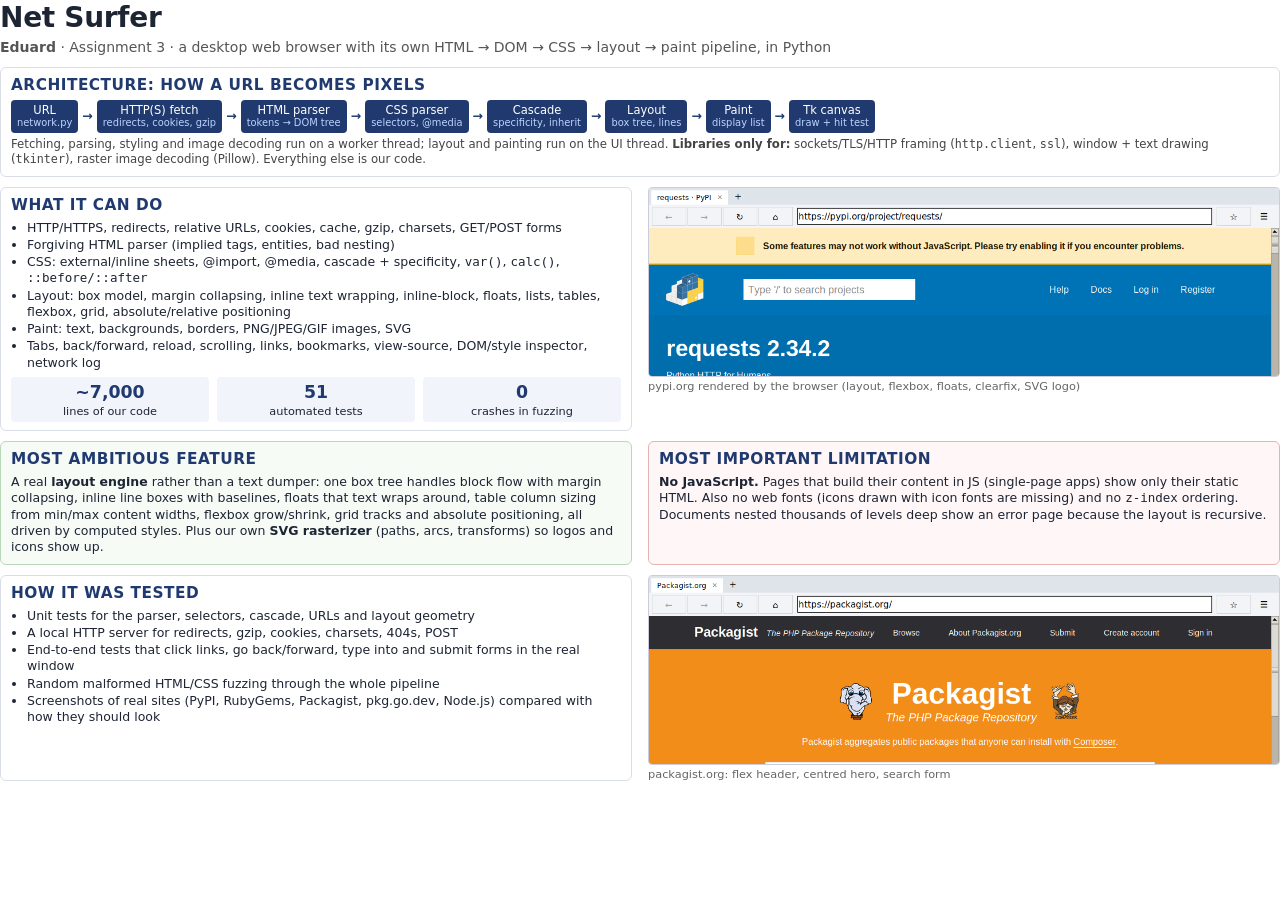
<file: docs/presentation.html>
<!DOCTYPE html>
<html><head><meta charset="utf-8"><title>Net Surfer</title>
<style>
@page { size: A4; margin: 9mm 10mm; }
* { box-sizing: border-box; }
body { font-family: "DejaVu Sans", Helvetica, Arial, sans-serif; color: #1d2433; margin: 0; font-size: 9.4pt; line-height: 1.3; }
h1 { font-size: 21pt; margin: 0; letter-spacing: -0.3px; }
.sub { color: #555; margin: 2px 0 10px; font-size: 10.5pt; }
h2 { font-size: 11.5pt; margin: 0 0 4px; color: #203a70; text-transform: uppercase; letter-spacing: .5px; }
.grid { display: grid; grid-template-columns: 1fr 1fr; gap: 10px 16px; }
.card { border: 1px solid #d8dde8; border-radius: 6px; padding: 8px 10px; }
ul { margin: 0; padding-left: 16px; } li { margin: 1px 0; }
.pipe { display: flex; align-items: center; gap: 4px; flex-wrap: nowrap; margin: 4px 0 2px; }
.stage { background: #203a70; color: white; border-radius: 4px; padding: 4px 6px; font-size: 8.6pt; text-align: center; line-height: 1.2; }
.stage small { display: block; color: #bcd3ff; font-size: 7.4pt; }
.arrow { color: #203a70; font-weight: bold; }
.lib { font-size: 8.8pt; color: #444; margin-top: 4px; }
.shot { width: 100%; height: 190px; object-fit: cover; object-position: top left; border: 1px solid #ccd; border-radius: 4px; display: block; }
.big { font-size: 9.4pt; }
.stats { display: flex; gap: 8px; margin-top: 6px; }
.stat { flex: 1; background: #f1f4fa; border-radius: 4px; padding: 4px; text-align: center; font-size: 8.5pt; }
.stat b { display: block; font-size: 13pt; color: #203a70; }
.warn { border-color: #e6b3b3; background: #fff7f7; }
.amb { border-color: #b9d7b9; background: #f6fbf6; }
</style></head>
<body>
<h1>Net Surfer</h1>
<div class="sub"><b>Eduard</b> &middot; Assignment 3 &middot; a desktop web browser with its own HTML &rarr; DOM &rarr; CSS &rarr; layout &rarr; paint pipeline, in Python</div>

<div class="card" style="margin-bottom:10px">
<h2>Architecture: how a URL becomes pixels</h2>
<div class="pipe">
 <div class="stage">URL<small>network.py</small></div><span class="arrow">&rarr;</span>
 <div class="stage">HTTP(S) fetch<small>redirects, cookies, gzip</small></div><span class="arrow">&rarr;</span>
 <div class="stage">HTML parser<small>tokens &rarr; DOM tree</small></div><span class="arrow">&rarr;</span>
 <div class="stage">CSS parser<small>selectors, @media</small></div><span class="arrow">&rarr;</span>
 <div class="stage">Cascade<small>specificity, inherit</small></div><span class="arrow">&rarr;</span>
 <div class="stage">Layout<small>box tree, lines</small></div><span class="arrow">&rarr;</span>
 <div class="stage">Paint<small>display list</small></div><span class="arrow">&rarr;</span>
 <div class="stage">Tk canvas<small>draw + hit test</small></div>
</div>
<div class="lib">Fetching, parsing, styling and image decoding run on a worker thread; layout and painting run on the UI thread.
<b>Libraries only for:</b> sockets/TLS/HTTP framing (<code>http.client</code>, <code>ssl</code>), window + text drawing (<code>tkinter</code>), raster image decoding (Pillow). Everything else is our code.</div>
</div>

<div class="grid">
<div class="card">
<h2>What it can do</h2>
<ul>
<li>HTTP/HTTPS, redirects, relative URLs, cookies, cache, gzip, charsets, GET/POST forms</li>
<li>Forgiving HTML parser (implied tags, entities, bad nesting)</li>
<li>CSS: external/inline sheets, @import, @media, cascade + specificity, <code>var()</code>, <code>calc()</code>, <code>::before/::after</code></li>
<li>Layout: box model, margin collapsing, inline text wrapping, inline-block, floats, lists, tables, flexbox, grid, absolute/relative positioning</li>
<li>Paint: text, backgrounds, borders, PNG/JPEG/GIF images, SVG</li>
<li>Tabs, back/forward, reload, scrolling, links, bookmarks, view-source, DOM/style inspector, network log</li>
</ul>
<div class="stats"><div class="stat"><b>~7,000</b>lines of our code</div><div class="stat"><b>51</b>automated tests</div><div class="stat"><b>0</b>crashes in fuzzing</div></div>
</div>
<div>
<img class="shot" src="screenshot.png">
<div style="font-size:8.5pt;color:#666;margin-top:2px">pypi.org rendered by the browser (layout, flexbox, floats, clearfix, SVG logo)</div>
</div>

<div class="card amb">
<h2>Most ambitious feature</h2>
<p class="big" style="margin:0">A real <b>layout engine</b> rather than a text dumper: one box tree handles block flow with margin collapsing, inline line boxes with baselines, floats that text wraps around, table column sizing from min/max content widths, flexbox grow/shrink, grid tracks and absolute positioning, all driven by computed styles. Plus our own <b>SVG rasterizer</b> (paths, arcs, transforms) so logos and icons show up.</p>
</div>
<div class="card warn">
<h2>Most important limitation</h2>
<p class="big" style="margin:0"><b>No JavaScript.</b> Pages that build their content in JS (single-page apps) show only their static HTML. Also no web fonts (icons drawn with icon fonts are missing) and no <code>z-index</code> ordering. Documents nested thousands of levels deep show an error page because the layout is recursive.</p>
</div>
<div class="card">
<h2>How it was tested</h2>
<ul>
<li>Unit tests for the parser, selectors, cascade, URLs and layout geometry</li>
<li>A local HTTP server for redirects, gzip, cookies, charsets, 404s, POST</li>
<li>End-to-end tests that click links, go back/forward, type into and submit forms in the real window</li>
<li>Random malformed HTML/CSS fuzzing through the whole pipeline</li>
<li>Screenshots of real sites (PyPI, RubyGems, Packagist, pkg.go.dev, Node.js) compared with how they should look</li>
</ul>
</div>
<div>
<img class="shot" src="screenshot-packagist.png">
<div style="font-size:8.5pt;color:#666;margin-top:2px">packagist.org: flex header, centred hero, search form</div>
</div>
</div>
</body></html>
</file>
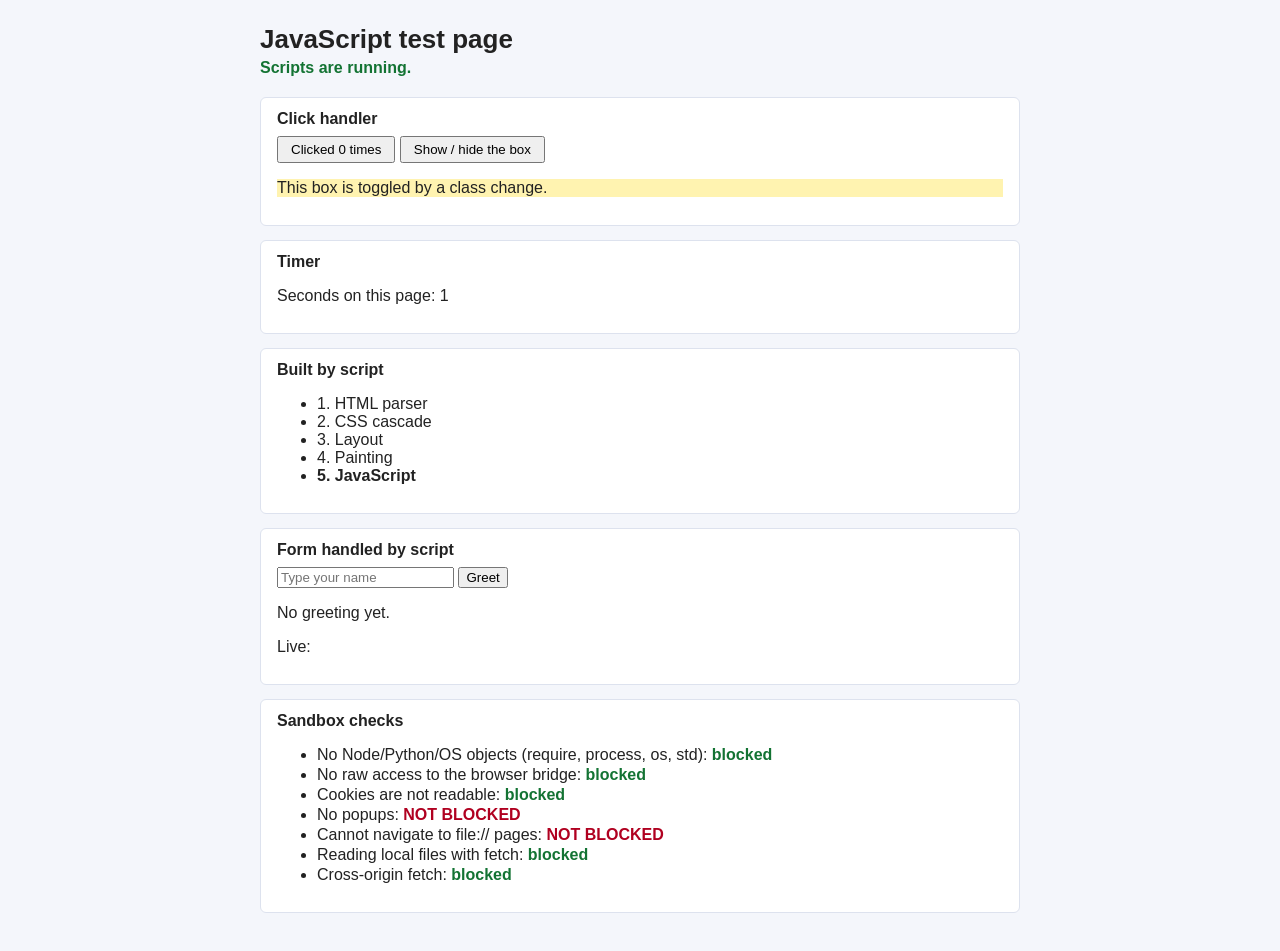
<file: tests/pages/js.html>
<!doctype html>
<html>
<head>
<meta charset="utf-8">
<title>JavaScript test page</title>
<style>
body { font-family: sans-serif; margin: 0; background: #f4f6fb; color: #222; }
.wrap { max-width: 760px; margin: 0 auto; padding: 24px 20px; }
h1 { font-size: 26px; margin: 0 0 4px; }
.sub { color: #666; margin: 0 0 20px; }
.card { background: white; border: 1px solid #dde2ee; border-radius: 6px; padding: 12px 16px; margin-bottom: 14px; }
.card h2 { font-size: 16px; margin: 0 0 8px; }
button { padding: 4px 12px; }
.pass { color: #137333; font-weight: bold; }
.fail { color: #b00020; font-weight: bold; }
.hidden { display: none; }
.highlight { background: #fff3b0; }
#checks li { margin: 2px 0; }
</style>
</head>
<body>
<div class="wrap">
<h1 id="heading">JavaScript test page</h1>
<p class="sub" id="status">Scripts are not running.</p>

<div class="card">
  <h2>Click handler</h2>
  <button id="counter">Clicked 0 times</button>
  <button id="toggle">Show / hide the box</button>
  <p id="box" class="highlight">This box is toggled by a class change.</p>
</div>

<div class="card">
  <h2>Timer</h2>
  <p>Seconds on this page: <span id="clock">0</span></p>
</div>

<div class="card">
  <h2>Built by script</h2>
  <ul id="list"></ul>
</div>

<div class="card">
  <h2>Form handled by script</h2>
  <form id="form" action="/nowhere">
    <input id="name" name="name" placeholder="Type your name">
    <input type="submit" id="go" value="Greet">
  </form>
  <p id="greeting">No greeting yet.</p>
  <p>Live: <span id="echo"></span></p>
</div>

<div class="card">
  <h2>Sandbox checks</h2>
  <ul id="checks"></ul>
</div>
</div>

<script>
document.getElementById('status').textContent = 'Scripts are running.';
document.getElementById('status').className = 'sub pass';

var clicks = 0;
document.getElementById('counter').addEventListener('click', function () {
  clicks++;
  this.textContent = 'Clicked ' + clicks + (clicks === 1 ? ' time' : ' times');
});
document.getElementById('toggle').onclick = function () {
  document.getElementById('box').classList.toggle('hidden');
};

var list = document.getElementById('list');
['HTML parser', 'CSS cascade', 'Layout', 'Painting', 'JavaScript'].forEach(function (name, i) {
  var li = document.createElement('li');
  li.textContent = (i + 1) + '. ' + name;
  if (name === 'JavaScript') li.style.fontWeight = 'bold';
  list.appendChild(li);
});

var start = Date.now();
setInterval(function () {
  document.getElementById('clock').textContent = Math.floor((Date.now() - start) / 1000);
}, 1000);

document.getElementById('form').addEventListener('submit', function (e) {
  e.preventDefault();
  var name = document.getElementById('name').value || 'stranger';
  document.getElementById('greeting').textContent = 'Hello, ' + name + '!';
});
document.getElementById('name').addEventListener('input', function () {
  document.getElementById('echo').textContent = this.value;
});

// Things a page must NOT be able to do. Each line should say "blocked".
var checks = document.getElementById('checks');
function check(label, blocked) {
  var li = document.createElement('li');
  li.innerHTML = label + ': <span class="' + (blocked ? 'pass' : 'fail') + '">' + (blocked ? 'blocked' : 'NOT BLOCKED') + '</span>';
  checks.appendChild(li);
}
check('No Node/Python/OS objects (require, process, os, std)',
      typeof require === 'undefined' && typeof process === 'undefined' && typeof os === 'undefined' && typeof std === 'undefined');
check('No raw access to the browser bridge', typeof __native === 'undefined');
check('Cookies are not readable', document.cookie === '');
check('No popups', window.open('https://example.com/') === null);
var navBlocked = false;
try { location.href = 'file:///C:/Windows/win.ini'; } catch (e) { navBlocked = true; }
check('Cannot navigate to file:// pages', navBlocked);
fetch('https://example.com/').then(function () { check('Cross-origin fetch', false); },
                                   function () { check('Cross-origin fetch', true); });
fetch('file:///C:/Windows/win.ini').then(function () { check('Reading local files with fetch', false); },
                                         function () { check('Reading local files with fetch', true); });
</script>
</body>
</html>
</file>
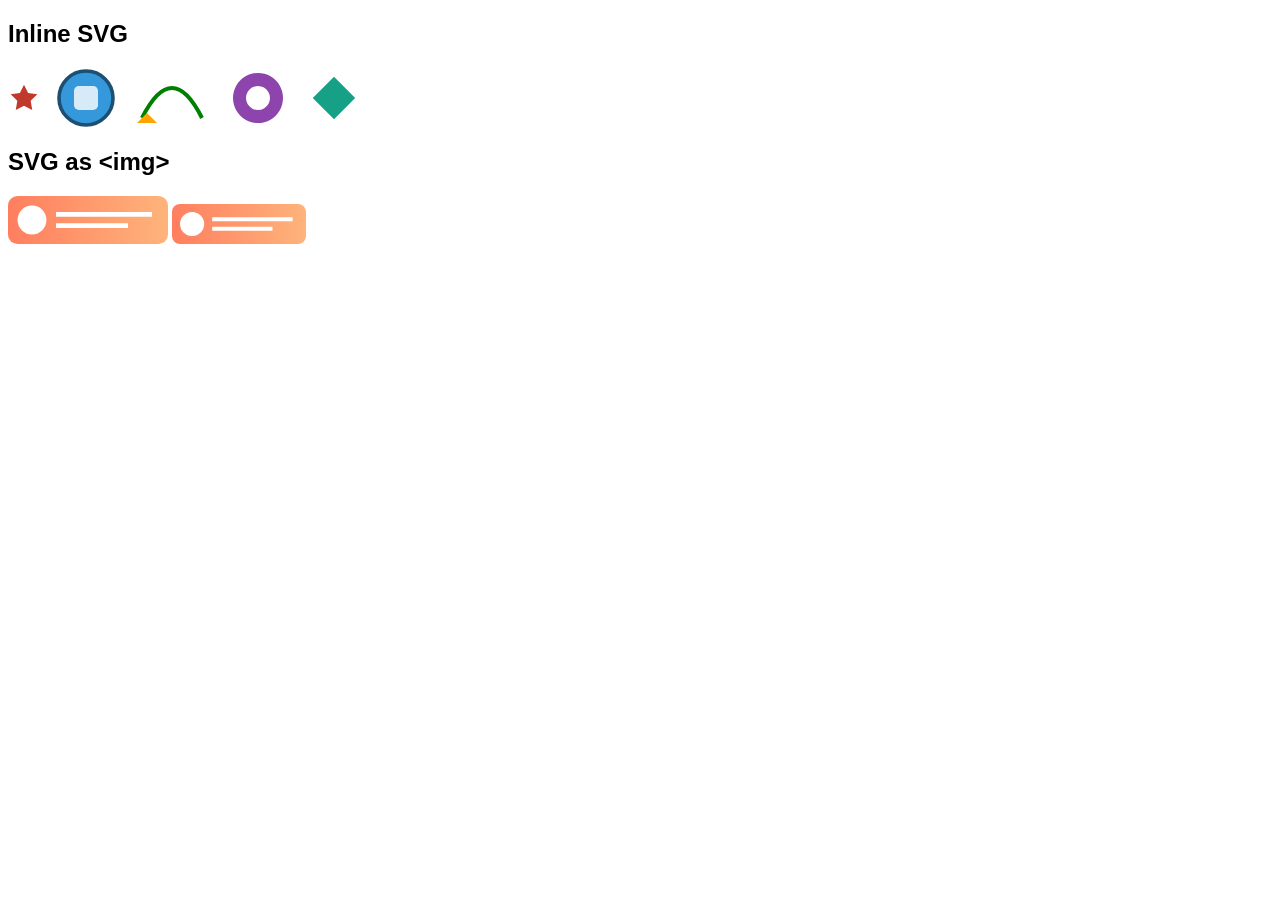
<file: tests/pages/svg.html>
<!DOCTYPE html><html><head><title>SVG test</title>
<style>body{font-family:sans-serif} .icon{width:32px;height:32px;color:#c0392b} .row{display:flex;gap:16px;align-items:center}</style></head>
<body><h2>Inline SVG</h2>
<div class="row">
<svg class="icon" viewBox="0 0 24 24"><path fill="currentColor" d="M12 2l3.09 6.26L22 9.27l-5 4.87 1.18 6.88L12 17.77l-6.18 3.25L7 14.14 2 9.27l6.91-1.01L12 2z"/></svg>
<svg width="60" height="60" viewBox="0 0 100 100"><circle cx="50" cy="50" r="45" fill="#3498db" stroke="#1d4f73" stroke-width="6"/><rect x="30" y="30" width="40" height="40" rx="8" fill="white" opacity="0.8"/></svg>
<svg width="80" height="60" viewBox="0 0 80 60"><path d="M10 50 Q 40 -10 70 50" stroke="green" stroke-width="4" fill="none"/><polygon points="5,55 15,45 25,55" fill="orange"/></svg>
<svg width="60" height="60" viewBox="0 0 60 60"><path fill-rule="evenodd" d="M30 5a25 25 0 1 0 0.01 0zM30 18a12 12 0 1 1-0.01 0z" fill="#8e44ad"/></svg>
<svg width="60" height="60"><g transform="translate(30 30) rotate(45)"><rect x="-15" y="-15" width="30" height="30" fill="#16a085"/></g></svg>
</div>
<h2>SVG as &lt;img&gt;</h2>
<img src="logo.svg" width="160"> <img src="logo.svg" height="40">
</body></html>
</file>
